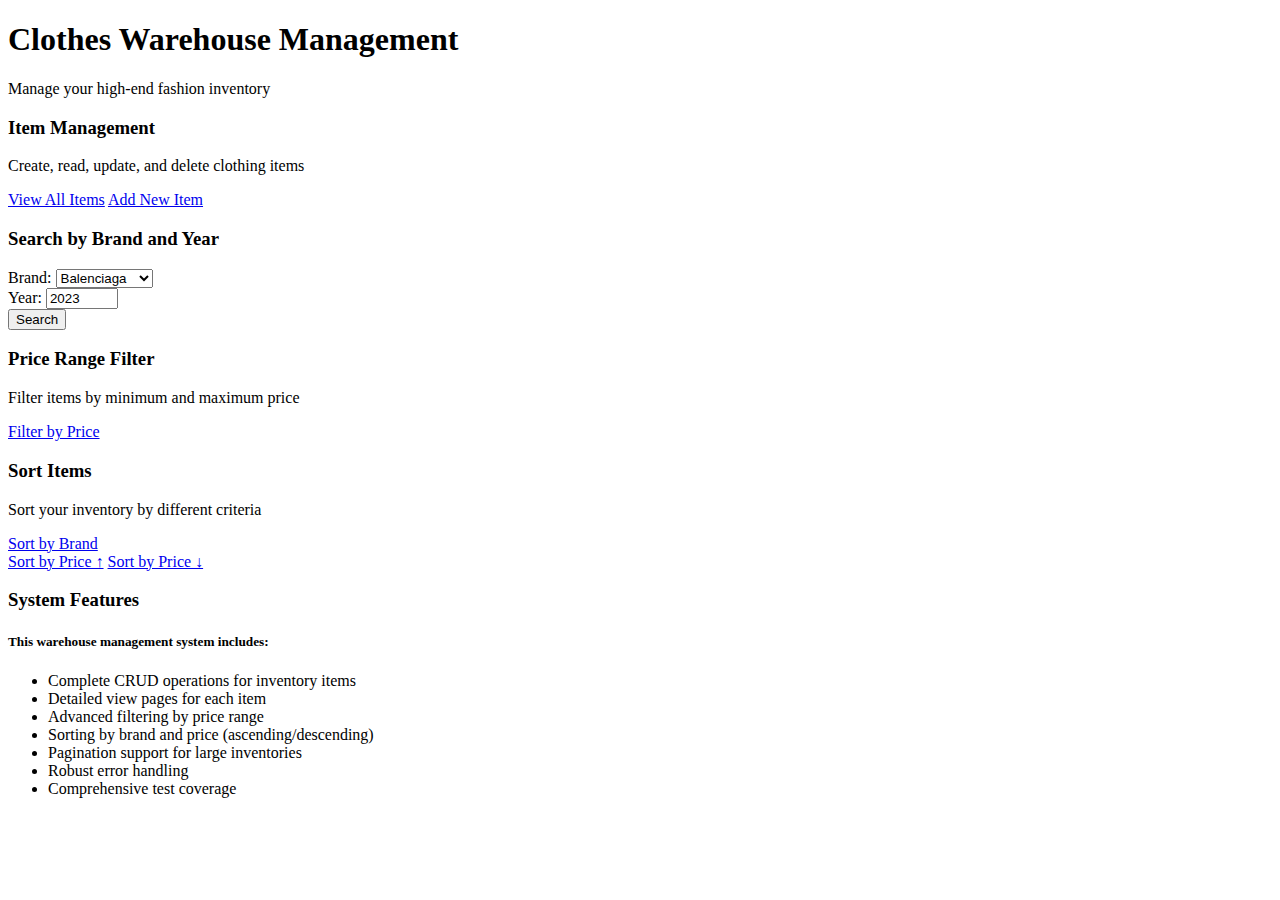
<file: Assignment/target/classes/templates/index.html>
<!DOCTYPE html>
<html xmlns:th="http://www.thymeleaf.org">
<head th:replace="fragments/layout :: head('Clothes Warehouse Management')">
<body>
<div th:replace="fragments/layout :: navbar"></div>
<div class="container text-center">
    <div class="jumbotron">
        <h1>Clothes Warehouse Management</h1>
        <p class="lead">Manage your high-end fashion inventory</p>
    </div>
    
    <div class="row">
        <!-- Basic Item Management -->
        <div class="col-md-6">
            <div class="card mb-4">
                <div class="card-header bg-primary text-white">
                    <h3>Item Management</h3>
                </div>
                <div class="card-body">
                    <p>Create, read, update, and delete clothing items</p>
                    <a href="/items/list" class="btn btn-primary">View All Items</a>
                    <a href="/items/add" class="btn btn-success">Add New Item</a>
                </div>
            </div>
        </div>
        
        <!-- Search by Brand and Year -->
        <div class="col-md-6">
            <div class="card mb-4">
                <div class="card-header bg-info text-white">
                    <h3>Search by Brand and Year</h3>
                </div>
                <div class="card-body">
                    <form action="/items/search" method="get">
                        <div class="form-group">
                            <label for="brand">Brand:</label>
                            <select class="form-control" id="brand" name="brand" required>
                                <option value="BALENCIAGA">Balenciaga</option>
                                <option value="DIOR">Dior</option>
                                <option value="STONE_ISLAND">Stone Island</option>
                            </select>
                        </div>
                        <div class="form-group">
                            <label for="year">Year:</label>
                            <input type="number" class="form-control" id="year" name="year" required min="2000" max="2030" value="2023">
                        </div>
                        <button type="submit" class="btn btn-info mt-2">Search</button>
                    </form>
                </div>
            </div>
        </div>
    </div>
    
    <div class="row">
        <!-- Price Filtering -->
        <div class="col-md-6">
            <div class="card mb-4">
                <div class="card-header bg-warning text-dark">
                    <h3>Price Range Filter</h3>
                </div>
                <div class="card-body">
                    <p>Filter items by minimum and maximum price</p>
                    <a href="/items/price-filter" class="btn btn-warning">Filter by Price</a>
                </div>
            </div>
        </div>
        
        <!-- Sort Options -->
        <div class="col-md-6">
            <div class="card mb-4">
                <div class="card-header bg-success text-white">
                    <h3>Sort Items</h3>
                </div>
                <div class="card-body">
                    <p>Sort your inventory by different criteria</p>
                    <a href="/items/sort" class="btn btn-success mb-2">Sort by Brand</a>
                    <div class="btn-group mb-2 w-100">
                        <a href="/items/sort-price-asc" class="btn btn-outline-success">Sort by Price ↑</a>
                        <a href="/items/sort-price-desc" class="btn btn-outline-success">Sort by Price ↓</a>
                    </div>
                </div>
            </div>
        </div>
    </div>
    
    <div class="row">
        <!-- Pagination Info -->
        <div class="col-12">
            <div class="card mb-4">
                <div class="card-header bg-secondary text-white">
                    <h3>System Features</h3>
                </div>
                <div class="card-body">
                    <h5>This warehouse management system includes:</h5>
                    <ul>
                        <li>Complete CRUD operations for inventory items</li>
                        <li>Detailed view pages for each item</li>
                        <li>Advanced filtering by price range</li>
                        <li>Sorting by brand and price (ascending/descending)</li>
                        <li>Pagination support for large inventories</li>
                        <li>Robust error handling</li>
                        <li>Comprehensive test coverage</li>
                    </ul>
                </div>
            </div>
        </div>
    </div>
</div>
<div th:replace="fragments/layout :: footer"></div>
</body>
</html>
</file>
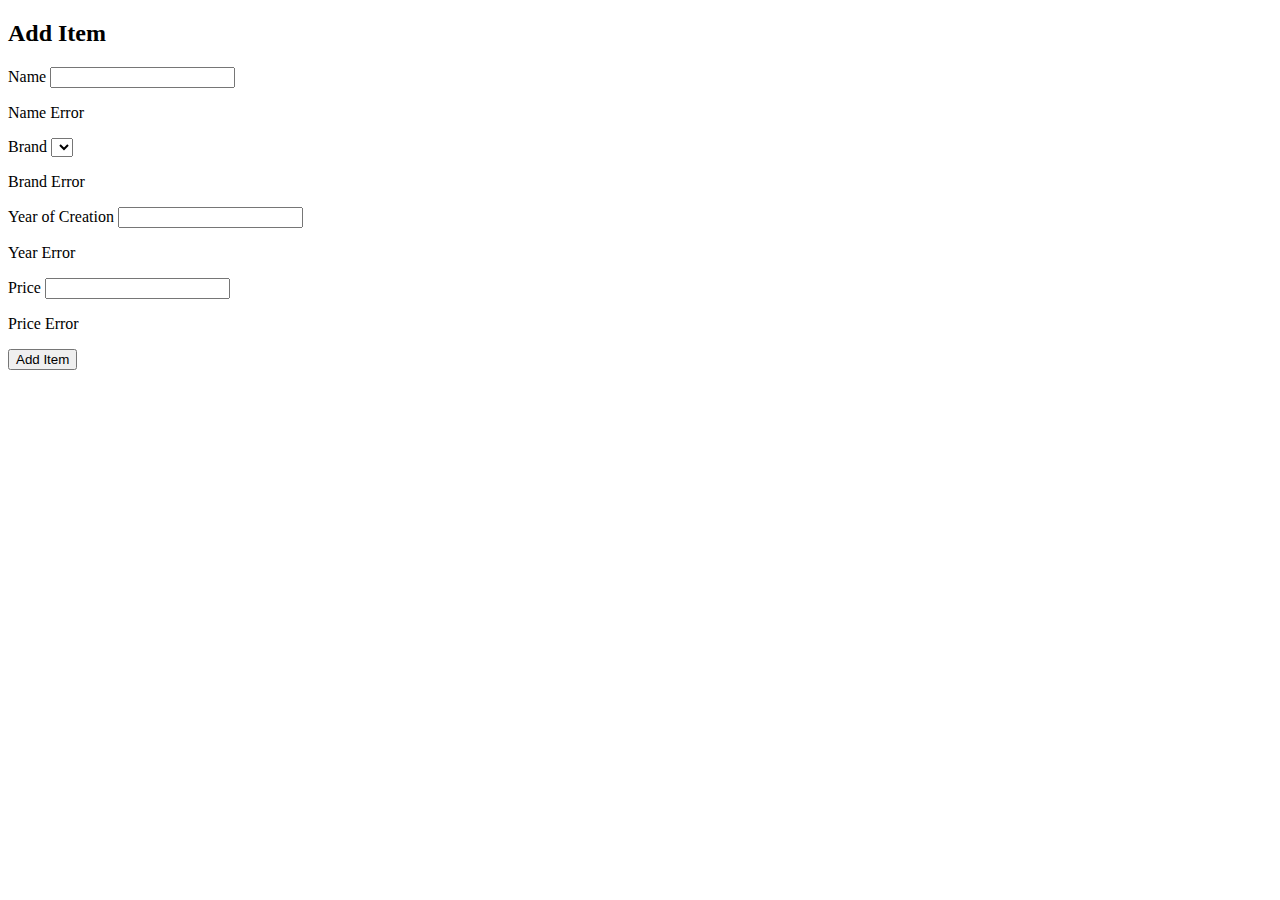
<file: Assignment/target/classes/templates/addItem.html>
<!DOCTYPE html>
<html xmlns:th="http://www.thymeleaf.org">
<head th:replace="fragments/layout :: head('Add Item')">
<body>
<div th:replace="fragments/layout :: navbar"></div>
<div class="container">
    <h2>Add Item</h2>
    <form th:action="@{/items/add}" th:object="${item}" method="post" class="form">
        <div class="form-group">
            <label for="name">Name</label>
            <input type="text" id="name" th:field="*{name}" class="form-control">
            <div th:if="${#fields.hasErrors('name')}" class="text-danger">
                <p th:errors="*{name}">Name Error</p>
            </div>
        </div>
        <div class="form-group">
            <label for="brand">Brand</label>
            <select id="brand" th:field="*{brand}" class="form-control">
                <option th:each="brand : ${brands}" th:value="${brand}" th:text="${brand}"></option>
            </select>
            <div th:if="${#fields.hasErrors('brand')}" class="text-danger">
                <p th:errors="*{brand}">Brand Error</p>
            </div>
        </div>
        <div class="form-group">
            <label for="yearOfCreation">Year of Creation</label>
            <input type="number" id="yearOfCreation" th:field="*{yearOfCreation}" class="form-control">
            <div th:if="${#fields.hasErrors('yearOfCreation')}" class="text-danger">
                <p th:errors="*{yearOfCreation}">Year Error</p>
            </div>
        </div>
        <div class="form-group">
            <label for="price">Price</label>
            <input type="number" step="0.01" id="price" th:field="*{price}" class="form-control">
            <div th:if="${#fields.hasErrors('price')}" class="text-danger">
                <p th:errors="*{price}">Price Error</p>
            </div>
        </div>
        <button type="submit" class="btn btn-primary">Add Item</button>
    </form>
</div>
<div th:replace="fragments/layout :: footer"></div>
</body>
</html>
</file>
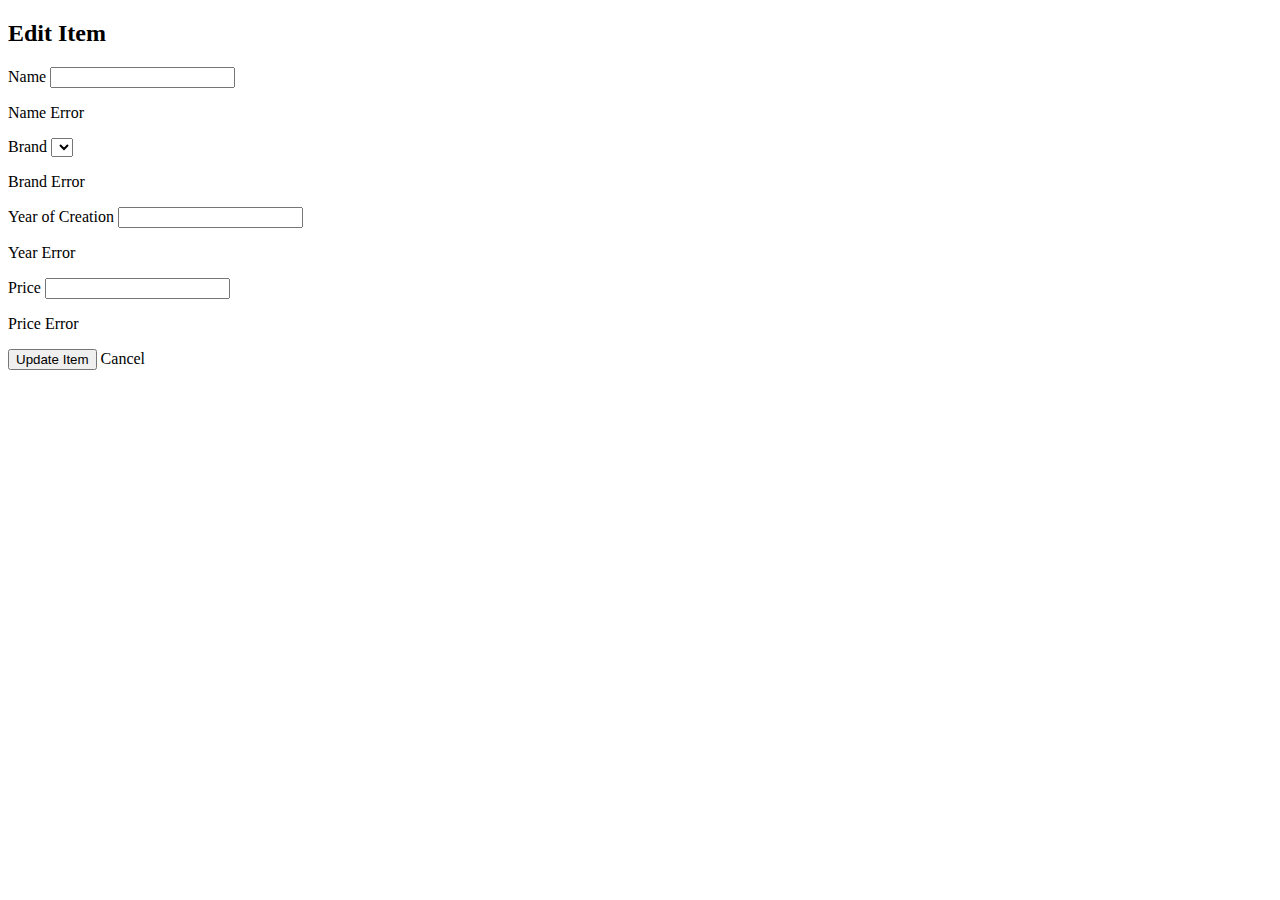
<file: Assignment/target/classes/templates/editItem.html>
<!DOCTYPE html>
<html xmlns:th="http://www.thymeleaf.org">
<head th:replace="fragments/layout :: head('Edit Item')">
<body>
<div th:replace="fragments/layout :: navbar"></div>
<div class="container">
    <h2>Edit Item</h2>
    <form th:action="@{/items/edit/{id}(id=${item.id})}" th:object="${item}" method="post" class="form">
        <input type="hidden" th:field="*{id}" />
        <div class="form-group">
            <label for="name">Name</label>
            <input type="text" id="name" th:field="*{name}" class="form-control">
            <div th:if="${#fields.hasErrors('name')}" class="text-danger">
                <p th:errors="*{name}">Name Error</p>
            </div>
        </div>
        <div class="form-group">
            <label for="brand">Brand</label>
            <select id="brand" th:field="*{brand}" class="form-control">
                <option th:each="brand : ${brands}" th:value="${brand}" th:text="${brand}"></option>
            </select>
            <div th:if="${#fields.hasErrors('brand')}" class="text-danger">
                <p th:errors="*{brand}">Brand Error</p>
            </div>
        </div>
        <div class="form-group">
            <label for="yearOfCreation">Year of Creation</label>
            <input type="number" id="yearOfCreation" th:field="*{yearOfCreation}" class="form-control">
            <div th:if="${#fields.hasErrors('yearOfCreation')}" class="text-danger">
                <p th:errors="*{yearOfCreation}">Year Error</p>
            </div>
        </div>
        <div class="form-group">
            <label for="price">Price</label>
            <input type="number" step="0.01" id="price" th:field="*{price}" class="form-control">
            <div th:if="${#fields.hasErrors('price')}" class="text-danger">
                <p th:errors="*{price}">Price Error</p>
            </div>
        </div>
        <button type="submit" class="btn btn-primary">Update Item</button>
        <a th:href="@{/items/list}" class="btn btn-secondary">Cancel</a>
    </form>
</div>
<div th:replace="fragments/layout :: footer"></div>
</body>
</html>
</file>
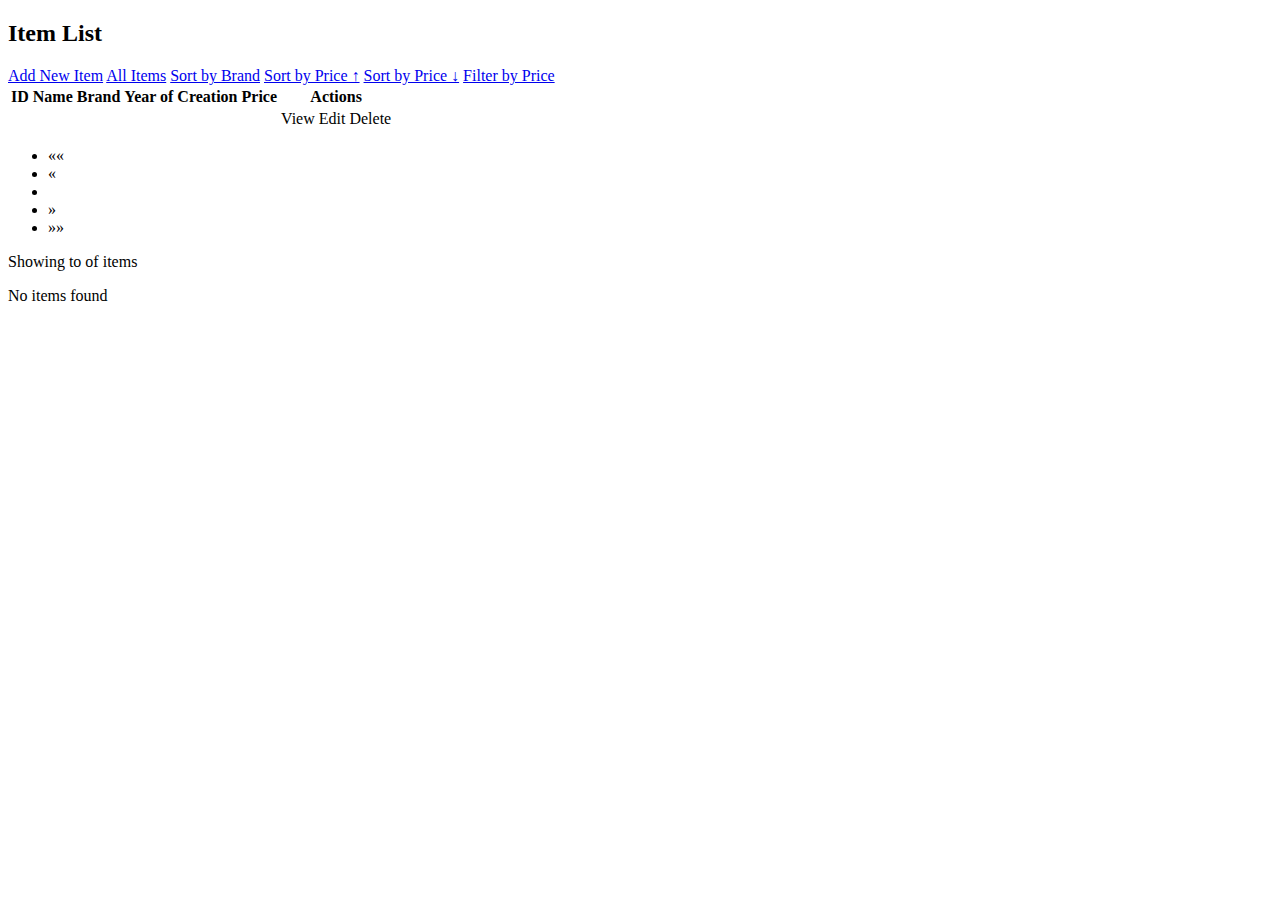
<file: Assignment/target/classes/templates/itemList.html>
<!DOCTYPE html>
<html xmlns:th="http://www.thymeleaf.org">
<head th:replace="fragments/layout :: head('Item List')">
<body>
<div th:replace="fragments/layout :: navbar"></div>
<div class="container">
    <h2>Item List</h2>
    <a href="/items/add" class="btn btn-success mb-3">Add New Item</a>
    <a href="/items/list" class="btn btn-secondary mb-3">All Items</a>
    <a href="/items/sort" class="btn btn-info mb-3">Sort by Brand</a>
    <a href="/items/sort-price-asc" class="btn btn-info mb-3">Sort by Price ↑</a>
    <a href="/items/sort-price-desc" class="btn btn-info mb-3">Sort by Price ↓</a>
    <a href="/items/price-filter" class="btn btn-warning mb-3">Filter by Price</a>
    <table class="table table-striped">
        <thead>
        <tr>
            <th>ID</th>
            <th>Name</th>
            <th>Brand</th>
            <th>Year of Creation</th>
            <th>Price</th>
            <th>Actions</th>
        </tr>
        </thead>
        <tbody>
        <tr th:each="item : ${items}">
            <td th:text="${item.id}"></td>
            <td th:text="${item.name}"></td>
            <td th:text="${item.brand}"></td>
            <td th:text="${item.yearOfCreation}"></td>
            <td th:text="${item.price}"></td>
            <td>
                <a th:href="@{/items/view/{id}(id=${item.id})}" class="btn btn-sm btn-info mr-1">View</a>
                <a th:href="@{/items/edit/{id}(id=${item.id})}" class="btn btn-sm btn-primary mr-1">Edit</a>
                <a th:href="@{/items/delete/{id}(id=${item.id})}" class="btn btn-sm btn-danger" onclick="return confirm('Are you sure you want to delete this item?');">Delete</a>
            </td>
        </tr>
        </tbody>
    </table>
    
    <!-- Pagination Controls -->
    <nav aria-label="Page navigation" th:if="${totalPages > 1}">
        <ul class="pagination justify-content-center">
            <li class="page-item" th:classappend="${currentPage == 0 ? 'disabled' : ''}">
                <a class="page-link" th:href="@{/items/list(page=0, size=5)}" aria-label="First">
                    <span aria-hidden="true">&laquo;&laquo;</span>
                </a>
            </li>
            <li class="page-item" th:classappend="${currentPage == 0 ? 'disabled' : ''}">
                <a class="page-link" th:href="@{/items/list(page=${currentPage - 1}, size=5)}" aria-label="Previous">
                    <span aria-hidden="true">&laquo;</span>
                </a>
            </li>
            
            <li class="page-item" th:each="i: ${#numbers.sequence(0, totalPages - 1)}" 
                th:classappend="${currentPage == i ? 'active' : ''}">
                <a class="page-link" th:href="@{/items/list(page=${i}, size=5)}" th:text="${i + 1}"></a>
            </li>
            
            <li class="page-item" th:classappend="${currentPage == totalPages - 1 ? 'disabled' : ''}">
                <a class="page-link" th:href="@{/items/list(page=${currentPage + 1}, size=5)}" aria-label="Next">
                    <span aria-hidden="true">&raquo;</span>
                </a>
            </li>
            <li class="page-item" th:classappend="${currentPage == totalPages - 1 ? 'disabled' : ''}">
                <a class="page-link" th:href="@{/items/list(page=${totalPages - 1}, size=5)}" aria-label="Last">
                    <span aria-hidden="true">&raquo;&raquo;</span>
                </a>
            </li>
        </ul>
    </nav>
    
    <div class="text-center mt-2" th:if="${totalItems > 0}">
        <p>Showing <span th:text="${currentPage * 5 + 1}"></span> to 
           <span th:text="${currentPage * 5 + items.size()}"></span> of 
           <span th:text="${totalItems}"></span> items</p>
    </div>
    <div class="text-center mt-2" th:if="${totalItems == 0}">
        <p>No items found</p>
    </div>
</div>
<div th:replace="fragments/layout :: footer"></div>
</body>
</html>
</file>
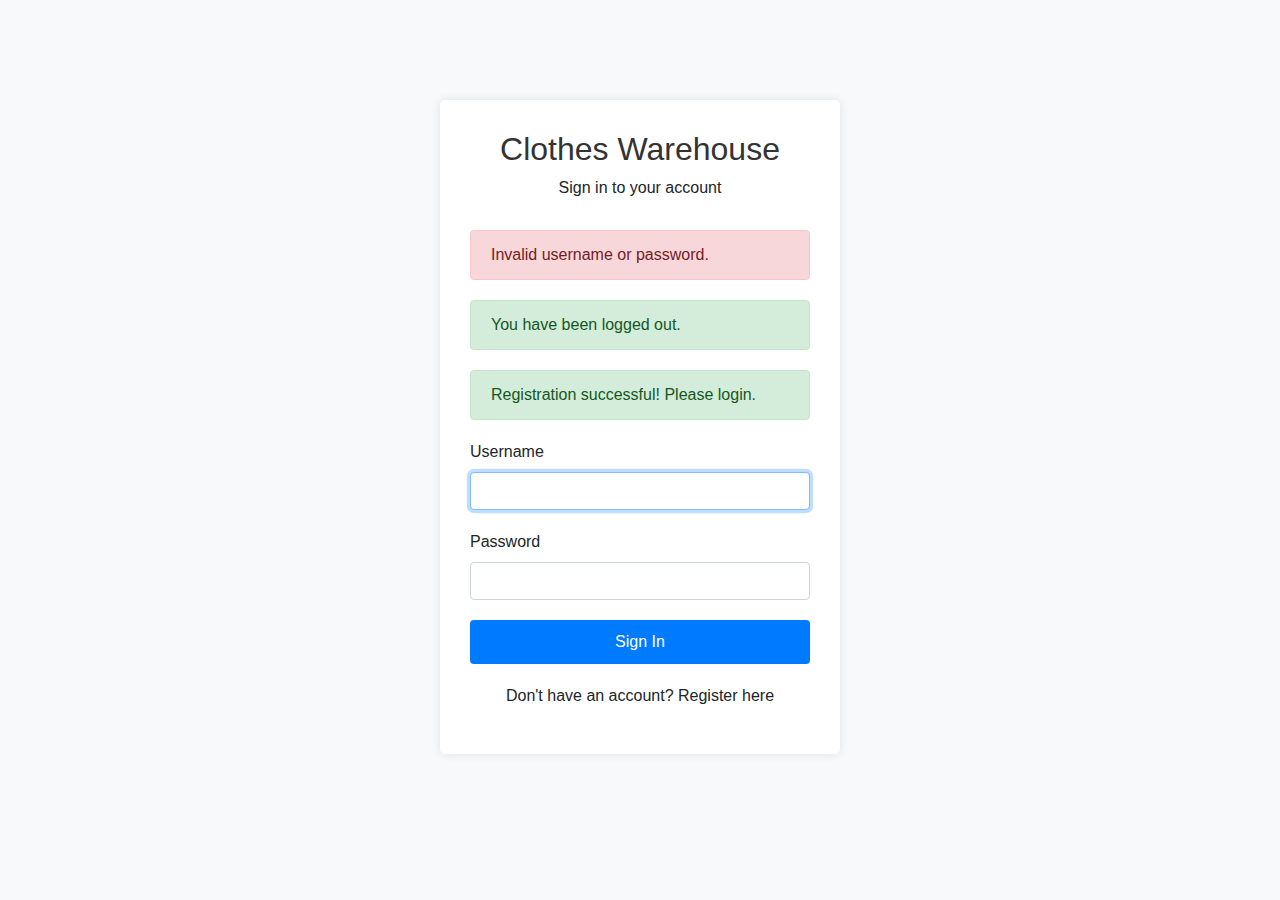
<file: Assignment/target/classes/templates/login.html>
<!DOCTYPE html>
<html xmlns:th="http://www.thymeleaf.org">
<head>
    <meta charset="UTF-8">
    <meta name="viewport" content="width=device-width, initial-scale=1.0">
    <title>Login - Clothes Warehouse</title>
    <link rel="stylesheet" href="https://stackpath.bootstrapcdn.com/bootstrap/4.5.2/css/bootstrap.min.css">
    <style>
        .login-container {
            max-width: 400px;
            margin: 100px auto;
            padding: 30px;
            border-radius: 5px;
            box-shadow: 0 0 10px rgba(0, 0, 0, 0.1);
            background-color: #fff;
        }
        .login-header {
            text-align: center;
            margin-bottom: 30px;
        }
        .login-header h2 {
            color: #333;
        }
        .form-group {
            margin-bottom: 20px;
        }
        .btn-login {
            width: 100%;
            padding: 10px;
            background-color: #007bff;
            border: none;
        }
        .register-link {
            text-align: center;
            margin-top: 20px;
        }
        .alert {
            margin-bottom: 20px;
        }
    </style>
</head>
<body class="bg-light">
    <div class="container">
        <div class="login-container">
            <div class="login-header">
                <h2>Clothes Warehouse</h2>
                <p>Sign in to your account</p>
            </div>
            
            <div th:if="${param.error}" class="alert alert-danger">
                Invalid username or password.
            </div>
            
            <div th:if="${param.logout}" class="alert alert-success">
                You have been logged out.
            </div>
            
            <div th:if="${param.registered}" class="alert alert-success">
                Registration successful! Please login.
            </div>
            
            <form th:action="@{/login}" method="post">
                <div class="form-group">
                    <label for="username">Username</label>
                    <input type="text" id="username" name="username" class="form-control" required autofocus>
                </div>
                
                <div class="form-group">
                    <label for="password">Password</label>
                    <input type="password" id="password" name="password" class="form-control" required>
                </div>
                
                <button type="submit" class="btn btn-primary btn-login">Sign In</button>
            </form>
            
            <div class="register-link">
                <p>Don't have an account? <a th:href="@{/register}">Register here</a></p>
            </div>
        </div>
    </div>
    
    <script src="https://code.jquery.com/jquery-3.5.1.slim.min.js"></script>
    <script src="https://cdn.jsdelivr.net/npm/popper.js@1.16.1/dist/umd/popper.min.js"></script>
    <script src="https://stackpath.bootstrapcdn.com/bootstrap/4.5.2/js/bootstrap.min.js"></script>
</body>
</html>
</file>
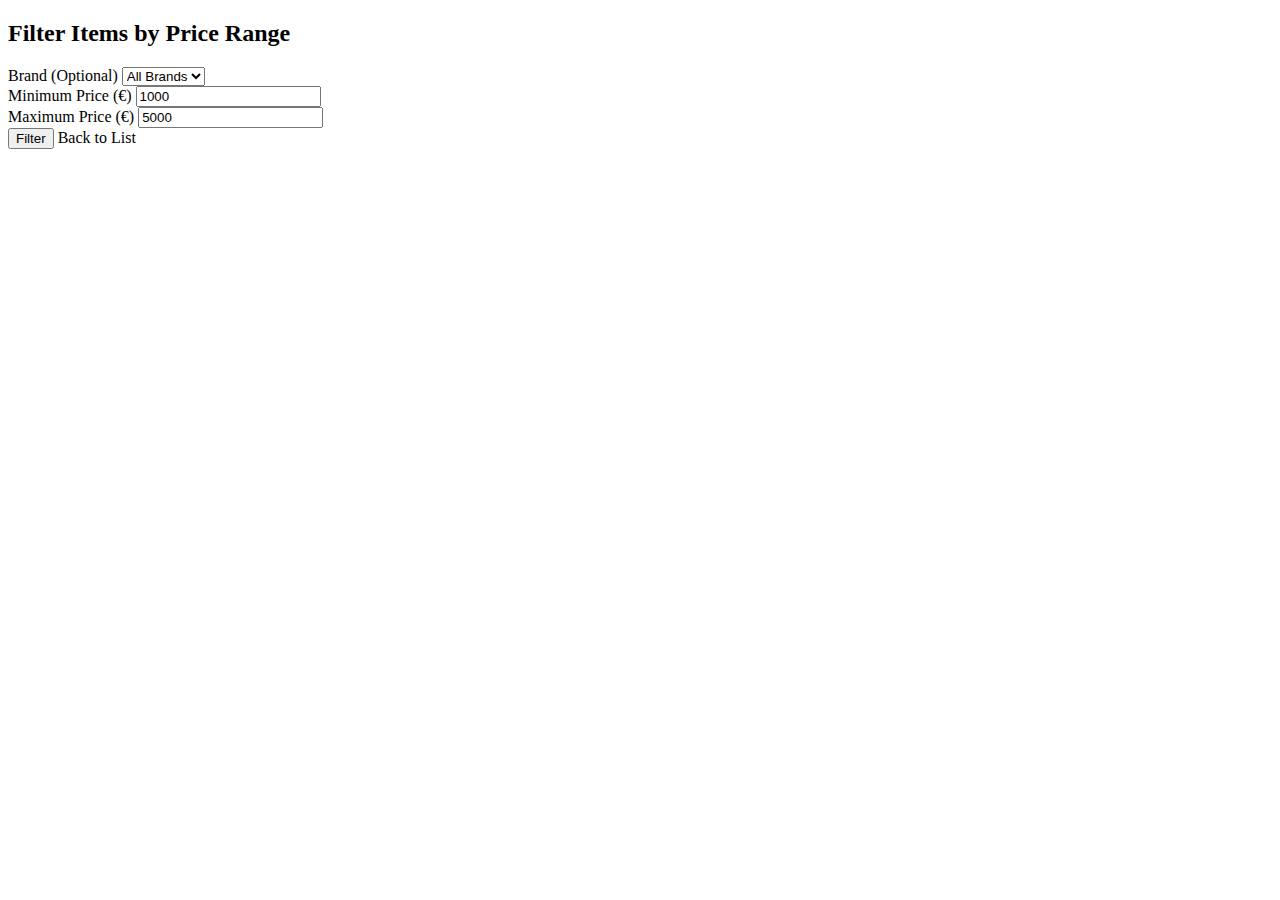
<file: Assignment/target/classes/templates/priceFilter.html>
<!DOCTYPE html>
<html xmlns:th="http://www.thymeleaf.org">
<head th:replace="fragments/layout :: head('Filter Items by Price')">
<body>
<div th:replace="fragments/layout :: navbar"></div>
<div class="container">
    <h2>Filter Items by Price Range</h2>
    <div class="card">
        <div class="card-body">
            <form th:action="@{/items/filter-by-price}" method="get" class="form">
                <div class="form-group">
                    <label for="brand">Brand (Optional)</label>
                    <select id="brand" name="brand" class="form-control">
                        <option value="ALL">All Brands</option>
                        <option th:each="brand : ${brands}" th:value="${brand}" th:text="${brand}"></option>
                    </select>
                </div>
                <div class="form-group">
                    <label for="minPrice">Minimum Price (€)</label>
                    <input type="number" id="minPrice" name="minPrice" class="form-control" value="1000" min="1000" step="100" required>
                </div>
                <div class="form-group">
                    <label for="maxPrice">Maximum Price (€)</label>
                    <input type="number" id="maxPrice" name="maxPrice" class="form-control" value="5000" min="1000" step="100" required>
                </div>
                <button type="submit" class="btn btn-primary">Filter</button>
                <a th:href="@{/items/list}" class="btn btn-secondary">Back to List</a>
            </form>
        </div>
    </div>
</div>
<div th:replace="fragments/layout :: footer"></div>
</body>
</html>
</file>
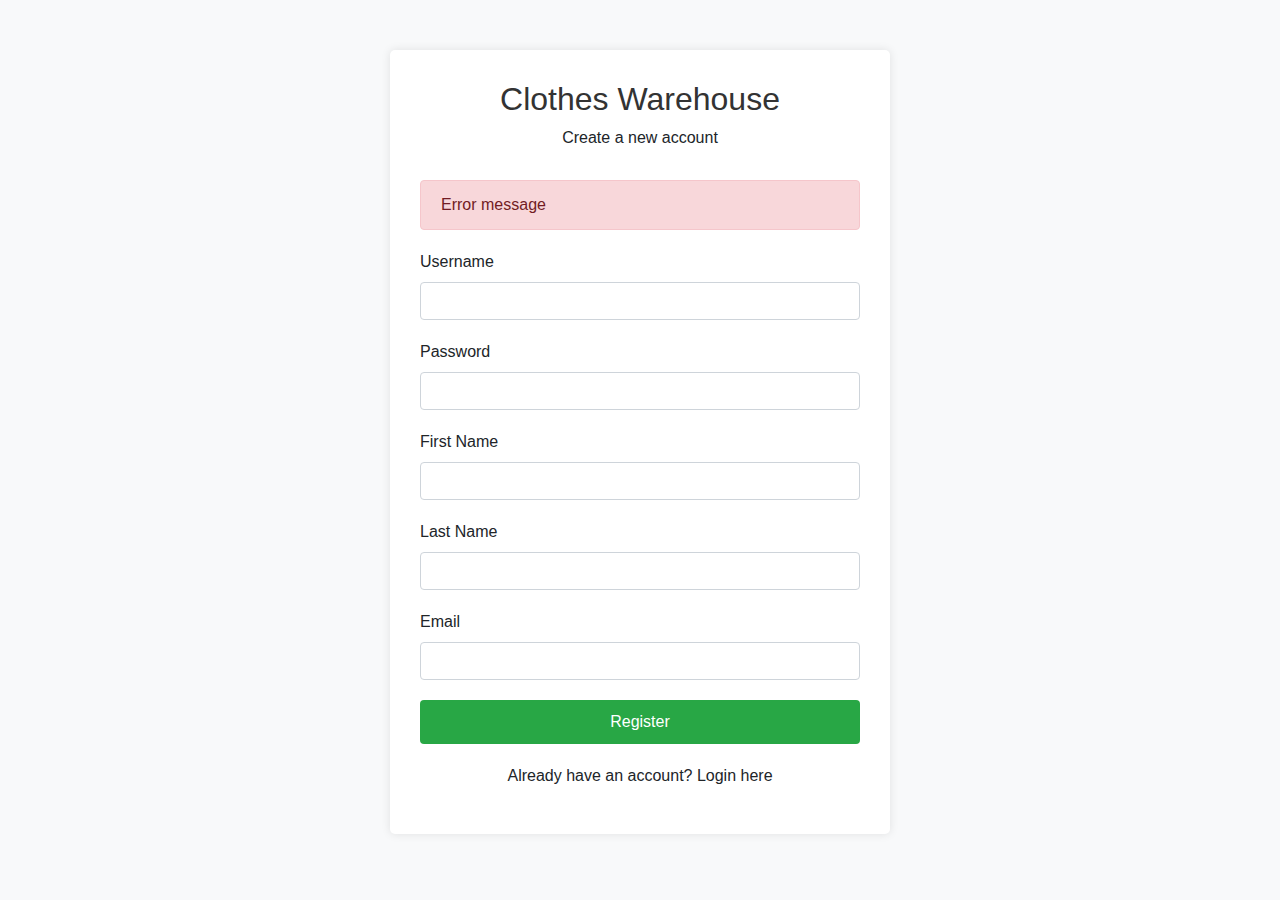
<file: Assignment/target/classes/templates/register.html>
<!DOCTYPE html>
<html xmlns:th="http://www.thymeleaf.org">
<head>
    <meta charset="UTF-8">
    <meta name="viewport" content="width=device-width, initial-scale=1.0">
    <title>Register - Clothes Warehouse</title>
    <link rel="stylesheet" href="https://stackpath.bootstrapcdn.com/bootstrap/4.5.2/css/bootstrap.min.css">
    <style>
        .register-container {
            max-width: 500px;
            margin: 50px auto;
            padding: 30px;
            border-radius: 5px;
            box-shadow: 0 0 10px rgba(0, 0, 0, 0.1);
            background-color: #fff;
        }
        .register-header {
            text-align: center;
            margin-bottom: 30px;
        }
        .register-header h2 {
            color: #333;
        }
        .form-group {
            margin-bottom: 20px;
        }
        .btn-register {
            width: 100%;
            padding: 10px;
            background-color: #28a745;
            border: none;
        }
        .login-link {
            text-align: center;
            margin-top: 20px;
        }
        .alert {
            margin-bottom: 20px;
        }
    </style>
</head>
<body class="bg-light">
    <div class="container">
        <div class="register-container">
            <div class="register-header">
                <h2>Clothes Warehouse</h2>
                <p>Create a new account</p>
            </div>
            
            <div th:if="${registrationError}" class="alert alert-danger" th:text="${registrationError}">
                Error message
            </div>
            
            <form th:action="@{/register}" th:object="${user}" method="post">
                <div class="form-group">
                    <label for="username">Username</label>
                    <input type="text" id="username" th:field="*{username}" class="form-control" required>
                    <small class="text-danger" th:if="${#fields.hasErrors('username')}" th:errors="*{username}"></small>
                </div>
                
                <div class="form-group">
                    <label for="password">Password</label>
                    <input type="password" id="password" th:field="*{password}" class="form-control" required>
                    <small class="text-danger" th:if="${#fields.hasErrors('password')}" th:errors="*{password}"></small>
                </div>
                
                <div class="form-group">
                    <label for="firstName">First Name</label>
                    <input type="text" id="firstName" th:field="*{firstName}" class="form-control" required>
                    <small class="text-danger" th:if="${#fields.hasErrors('firstName')}" th:errors="*{firstName}"></small>
                </div>
                
                <div class="form-group">
                    <label for="lastName">Last Name</label>
                    <input type="text" id="lastName" th:field="*{lastName}" class="form-control" required>
                    <small class="text-danger" th:if="${#fields.hasErrors('lastName')}" th:errors="*{lastName}"></small>
                </div>
                
                <div class="form-group">
                    <label for="email">Email</label>
                    <input type="email" id="email" th:field="*{email}" class="form-control" required>
                    <small class="text-danger" th:if="${#fields.hasErrors('email')}" th:errors="*{email}"></small>
                </div>
                
                <button type="submit" class="btn btn-success btn-register">Register</button>
            </form>
            
            <div class="login-link">
                <p>Already have an account? <a th:href="@{/login}">Login here</a></p>
            </div>
        </div>
    </div>
    
    <script src="https://code.jquery.com/jquery-3.5.1.slim.min.js"></script>
    <script src="https://cdn.jsdelivr.net/npm/popper.js@1.16.1/dist/umd/popper.min.js"></script>
    <script src="https://stackpath.bootstrapcdn.com/bootstrap/4.5.2/js/bootstrap.min.js"></script>
</body>
</html>
</file>
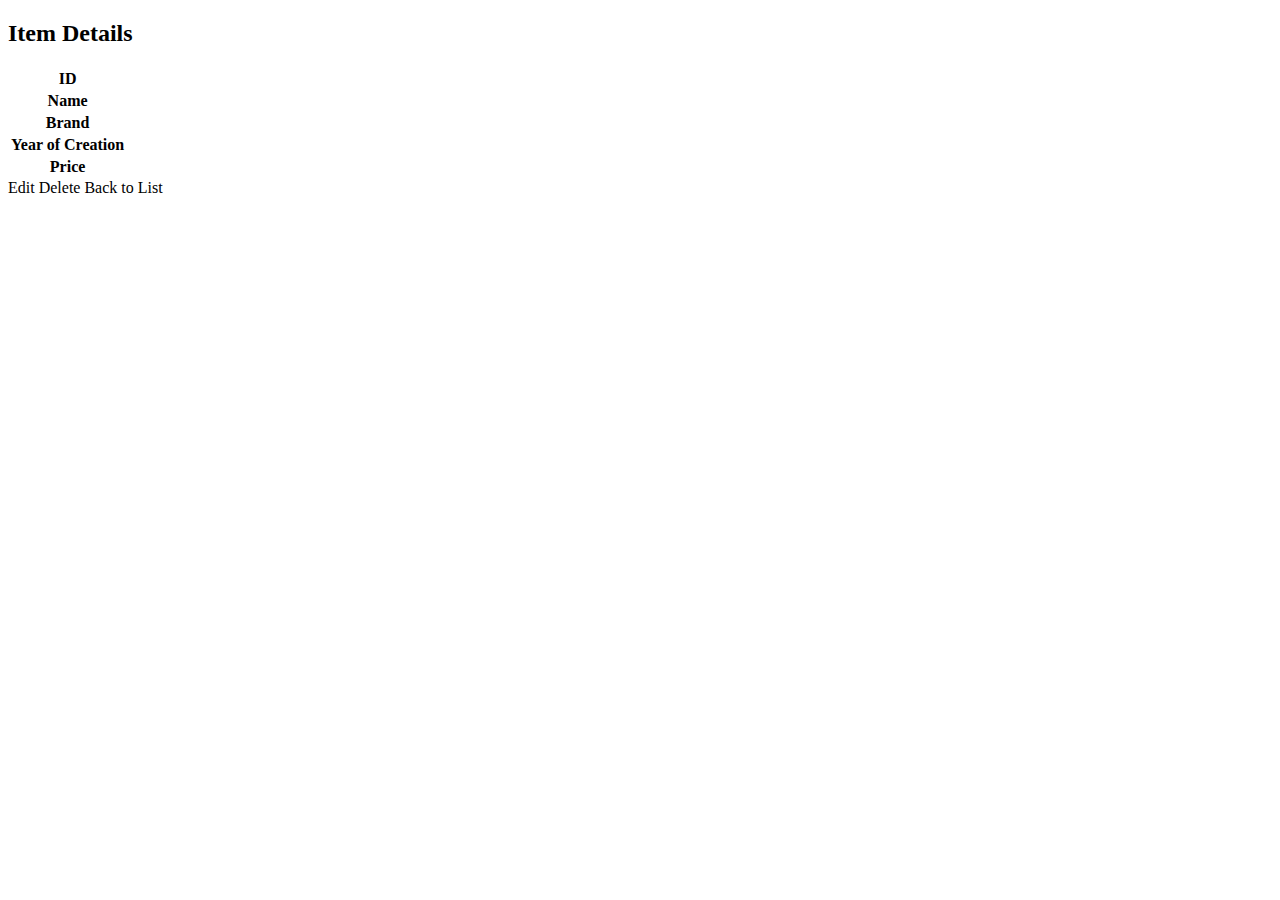
<file: Assignment/target/classes/templates/viewItem.html>
<!DOCTYPE html>
<html xmlns:th="http://www.thymeleaf.org">
<head th:replace="fragments/layout :: head('Item Details')">
<body>
<div th:replace="fragments/layout :: navbar"></div>
<div class="container">
    <div class="card">
        <div class="card-header bg-primary text-white">
            <h2 class="mb-0">Item Details</h2>
        </div>
        <div class="card-body">
            <div class="row">
                <div class="col-md-12">
                    <table class="table">
                        <tr>
                            <th style="width: 30%">ID</th>
                            <td th:text="${item.id}"></td>
                        </tr>
                        <tr>
                            <th>Name</th>
                            <td th:text="${item.name}"></td>
                        </tr>
                        <tr>
                            <th>Brand</th>
                            <td th:text="${item.brand}"></td>
                        </tr>
                        <tr>
                            <th>Year of Creation</th>
                            <td th:text="${item.yearOfCreation}"></td>
                        </tr>
                        <tr>
                            <th>Price</th>
                            <td th:text="${item.price} + ' €'"></td>
                        </tr>
                    </table>
                </div>
            </div>
            <div class="row mt-3">
                <div class="col-md-12">
                    <a th:href="@{/items/edit/{id}(id=${item.id})}" class="btn btn-primary">Edit</a>
                    <a th:href="@{/items/delete/{id}(id=${item.id})}" class="btn btn-danger" 
                       onclick="return confirm('Are you sure you want to delete this item?');">Delete</a>
                    <a th:href="@{/items/list}" class="btn btn-secondary">Back to List</a>
                </div>
            </div>
        </div>
    </div>
</div>
<div th:replace="fragments/layout :: footer"></div>
</body>
</html>
</file>
